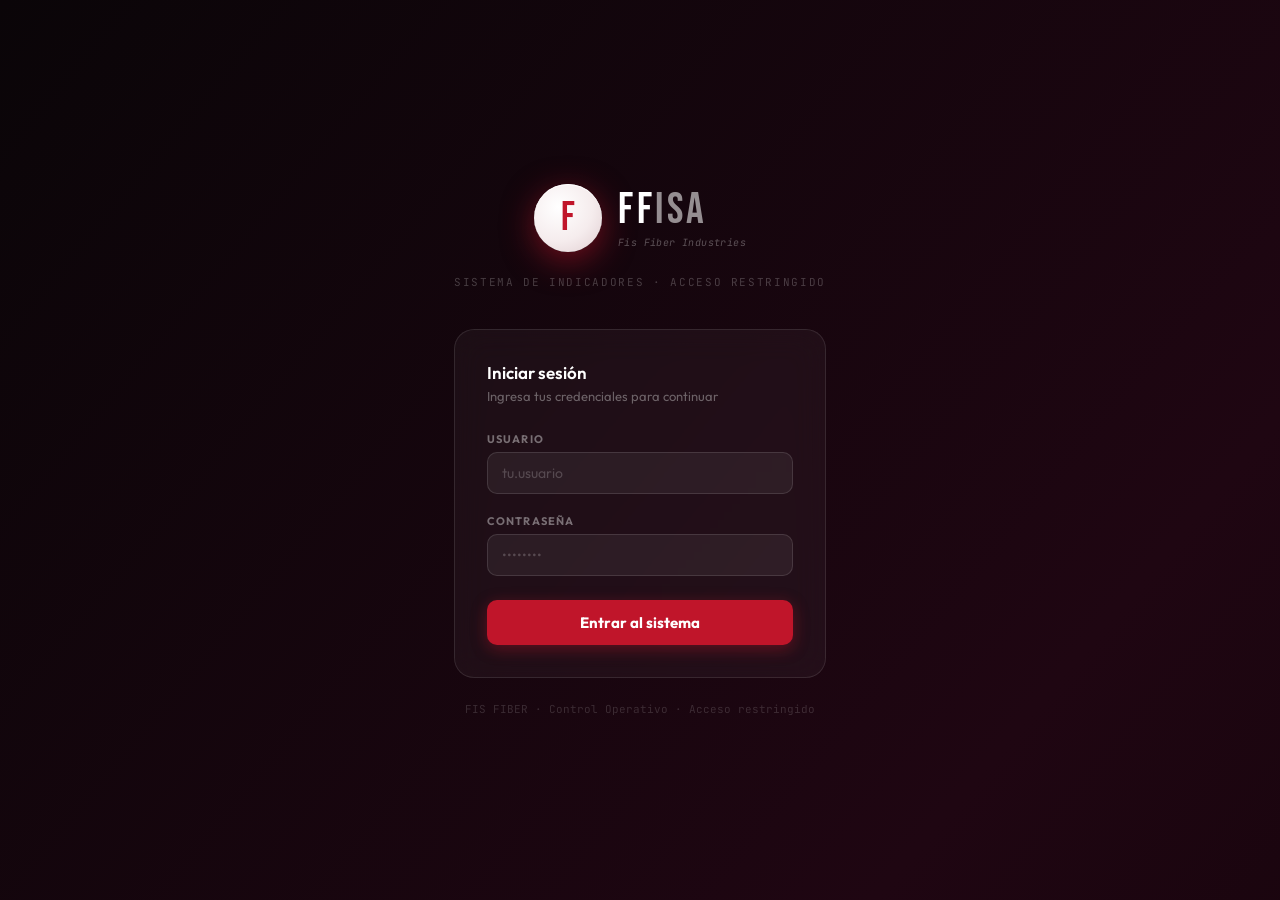
<file: index.html>
<!DOCTYPE html>
<html lang="es">
<head>
<meta charset="UTF-8">
<meta name="viewport" content="width=device-width, initial-scale=1.0">
<title>FIS FIBER · Acceso</title>
<link href="https://fonts.googleapis.com/css2?family=Bebas+Neue&family=Outfit:wght@300;400;500;600;700&family=JetBrains+Mono:wght@400;500&display=swap" rel="stylesheet">
<script src="js/users.js"></script>
<script src="js/auth.js"></script>
<style>
:root{--red:#C0152A;--red2:#9E0E20;--off:#F7F5F4;--ink:#1A0A0C;--ink3:#9A7078;--border:#E8DCDE}
*,*::before,*::after{box-sizing:border-box;margin:0;padding:0}
html,body{height:100%;font-family:'Outfit',sans-serif}
@keyframes loginBg{
  0%  {background-position:0% 50%}
  50% {background-position:100% 50%}
  100%{background-position:0% 50%}
}
body{
  display:flex;align-items:center;justify-content:center;min-height:100vh;
  background:linear-gradient(-50deg,#0a0508,#1a0008,#2a0510,#0d0205,#1f0612,#0a0508);
  background-size:400% 400%;
  animation:loginBg 16s ease infinite;
}
.login-wrap{width:100%;max-width:420px;padding:1.5rem}
/* FFISA brand en login */
.brand{text-align:center;margin-bottom:2.5rem}
.ffisa-login{display:inline-flex;align-items:center;gap:16px;margin-bottom:1.1rem}
.ffisa-login-circle{
  width:68px;height:68px;border-radius:50%;
  background:radial-gradient(circle at 36% 34%,#fff 0%,#f5eced 55%,#e0cdd0 100%);
  display:flex;align-items:center;justify-content:center;
  font-size:40px;font-weight:400;font-family:'Bebas Neue',sans-serif;color:#C0152A;
  box-shadow:0 8px 32px rgba(192,21,42,0.55),inset 0 1px 0 rgba(255,255,255,0.95);
  flex-shrink:0;
}
.ffisa-login-text{text-align:left;line-height:1}
.ffisa-login-name{font-size:44px;font-weight:400;letter-spacing:.08em;font-family:'Bebas Neue',sans-serif}
.ffisa-login-ff{color:#fff}
.ffisa-login-isa{color:rgba(255,255,255,0.55)}
.ffisa-login-sub{font-size:10px;font-style:italic;font-family:'JetBrains Mono',monospace;color:rgba(255,255,255,0.3);margin-top:6px;letter-spacing:.04em}
.brand-sub{font-size:11px;font-family:'JetBrains Mono',monospace;color:rgba(255,255,255,0.22);margin-top:6px;letter-spacing:.15em;text-transform:uppercase}
.card{
  background:rgba(255,255,255,0.04);border:1px solid rgba(255,255,255,0.1);
  border-radius:20px;padding:2rem;backdrop-filter:blur(16px);
}
.card-title{font-size:17px;font-weight:600;color:#fff;margin-bottom:.3rem}
.card-sub{font-size:13px;color:rgba(255,255,255,0.35);margin-bottom:1.75rem}
.field{margin-bottom:1.25rem}
.field label{display:block;font-size:11px;font-weight:700;text-transform:uppercase;letter-spacing:.1em;color:rgba(255,255,255,0.4);margin-bottom:6px}
.field input{
  width:100%;background:rgba(255,255,255,0.06);border:1px solid rgba(255,255,255,0.12);
  border-radius:10px;padding:11px 14px;font-size:14px;color:#fff;font-family:'Outfit',sans-serif;
  outline:none;transition:border-color .18s,background .18s;
}
.field input::placeholder{color:rgba(255,255,255,0.2)}
.field input:focus{border-color:rgba(192,21,42,0.7);background:rgba(192,21,42,0.06)}
.btn-login{
  width:100%;background:var(--red);border:none;border-radius:10px;
  padding:13px;font-size:15px;font-weight:700;color:#fff;font-family:'Outfit',sans-serif;
  cursor:pointer;transition:all .18s;box-shadow:0 4px 16px rgba(192,21,42,0.4);
  margin-top:.25rem;
}
.btn-login:hover{background:var(--red2);transform:translateY(-1px);box-shadow:0 6px 20px rgba(192,21,42,0.5)}
.btn-login:active{transform:translateY(0)}
.btn-login:disabled{opacity:.5;cursor:not-allowed;transform:none}
.error-msg{
  background:rgba(192,21,42,0.12);border:1px solid rgba(192,21,42,0.3);
  border-radius:8px;padding:10px 14px;font-size:13px;color:#ff8896;
  margin-bottom:1rem;display:none;
}
.error-msg.show{display:block}
.footer-note{text-align:center;margin-top:1.5rem;font-size:11px;font-family:'JetBrains Mono',monospace;color:rgba(255,255,255,0.15)}
</style>
</head>
<body>
<div class="login-wrap">
  <div class="brand">
    <div class="ffisa-login">
      <div class="ffisa-login-circle">F</div>
      <div class="ffisa-login-text">
        <div class="ffisa-login-name"><span class="ffisa-login-ff">FF</span><span class="ffisa-login-isa">ISA</span></div>
        <div class="ffisa-login-sub">Fis Fiber Industries</div>
      </div>
    </div>
    <div class="brand-sub">Sistema de Indicadores · Acceso Restringido</div>
  </div>

  <div class="card">
    <div class="card-title">Iniciar sesión</div>
    <div class="card-sub">Ingresa tus credenciales para continuar</div>

    <div class="error-msg" id="err-msg">Usuario o contraseña incorrectos.</div>

    <form id="login-form" onsubmit="handleLogin(event)">
      <div class="field">
        <label>Usuario</label>
        <input type="text" id="inp-user" placeholder="tu.usuario" autocomplete="username" required>
      </div>
      <div class="field">
        <label>Contraseña</label>
        <input type="password" id="inp-pass" placeholder="••••••••" autocomplete="current-password" required>
      </div>
      <button type="submit" class="btn-login" id="btn-login">Entrar al sistema</button>
    </form>
  </div>

  <div class="footer-note">FIS FIBER · Control Operativo · Acceso restringido</div>
</div>

<script>
// Si ya tiene sesión activa y válida, redirige directo a la app
if (fisGetSession()) {
  window.location.replace('app.html');
}

function handleLogin(e) {
  e.preventDefault();
  const btn = document.getElementById('btn-login');
  const err = document.getElementById('err-msg');
  const user = document.getElementById('inp-user').value;
  const pass = document.getElementById('inp-pass').value;

  btn.disabled = true;
  btn.textContent = 'Verificando…';
  err.classList.remove('show');

  setTimeout(() => {
    const result = fisLogin(user, pass);
    if (result.ok) {
      window.location.replace('app.html');
    } else {
      err.textContent = result.error;
      err.classList.add('show');
      btn.disabled = false;
      btn.textContent = 'Entrar al sistema';
      document.getElementById('inp-pass').value = '';
      document.getElementById('inp-pass').focus();
    }
  }, 400);
}
</script>
</body>
</html>
</file>
